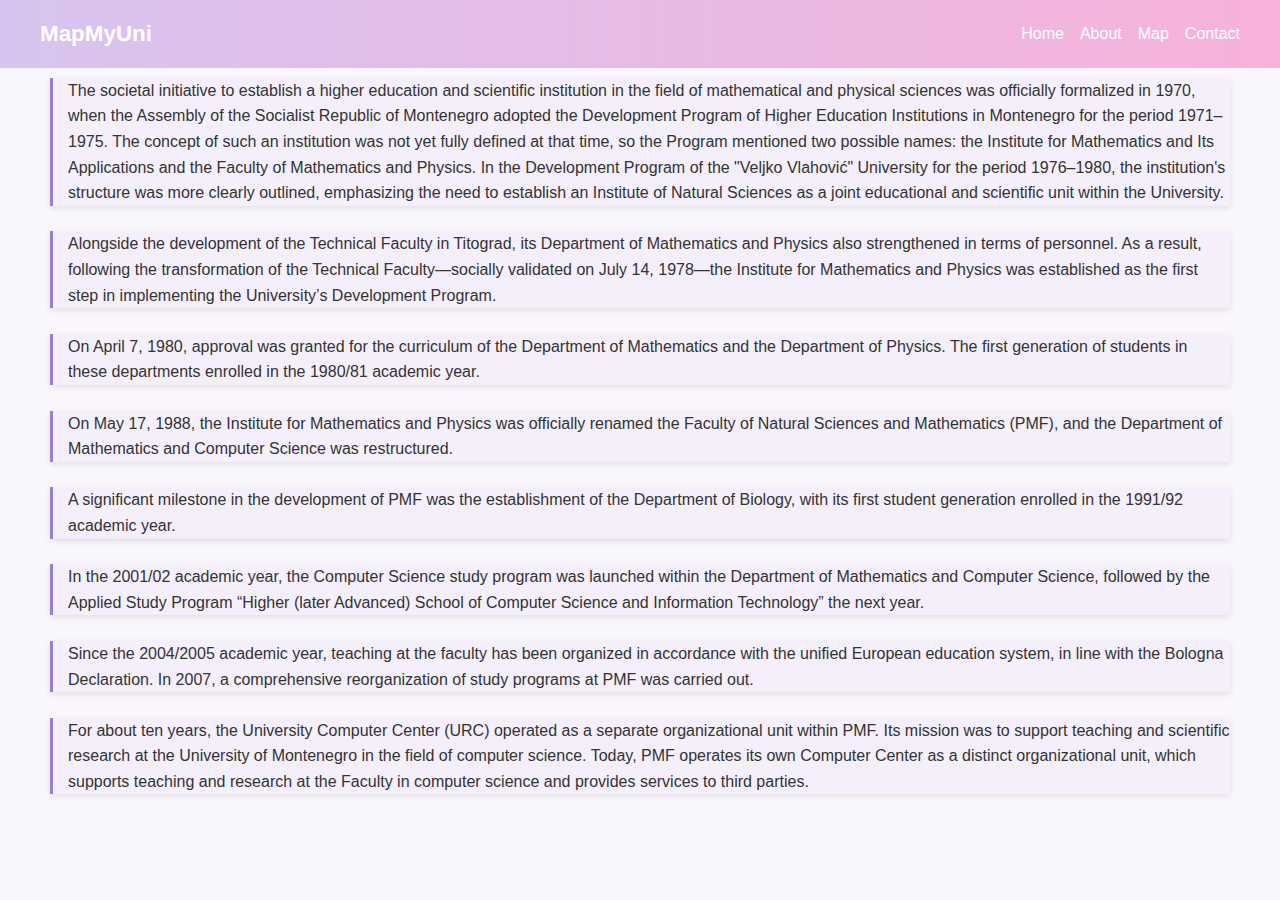
<file: about.html>
<!DOCTYPE html>
<html lang="en">
<head>
    <meta charset="UTF-8">
    <meta name="viewport" content="width=device-width, initial-scale=1.0">
    <link rel="stylesheet" href="./styleAbout.css">
    <title>MapMyUni-About</title>
</head>
<body>

<header>
    <nav>
      <div class="logo">MapMyUni</div>

      <input type="checkbox" id="menu-toggle" />
      <label for="menu-toggle" class="menu-icon">
        <span></span>
        <span></span>
        <span></span>
      </label>

      <div class="menu">
        <a href="home.html">Home</a>
        <a href="about.html">About</a>
        <a href="index.html">Map</a>
        <a href="contact.html">Contact</a>
      </div>
    </nav>
  </header>


<div class="about">
    <div class="card">
        <p>The societal initiative to establish a higher education and scientific institution in the field of mathematical and physical sciences was officially formalized in 1970, when the Assembly of the Socialist Republic of Montenegro adopted the Development Program of Higher Education Institutions in Montenegro for the period 1971–1975. The concept of such an institution was not yet fully defined at that time, so the Program mentioned two possible names: the Institute for Mathematics and Its Applications and the Faculty of Mathematics and Physics. In the Development Program of the "Veljko Vlahović" University for the period 1976–1980, the institution's structure was more clearly outlined, emphasizing the need to establish an Institute of Natural Sciences as a joint educational and scientific unit within the University.</p>
    </div>
    <br>
    <div class="card">
        <p>Alongside the development of the Technical Faculty in Titograd, its Department of Mathematics and Physics also strengthened in terms of personnel. As a result, following the transformation of the Technical Faculty—socially validated on July 14, 1978—the Institute for Mathematics and Physics was established as the first step in implementing the University’s Development Program.</p>
    </div>
    <br>
    <div class="card">
        <p>On April 7, 1980, approval was granted for the curriculum of the Department of Mathematics and the Department of Physics. The first generation of students in these departments enrolled in the 1980/81 academic year.</p>
    </div>
    <br>    
    <div class="card">
        <p>On May 17, 1988, the Institute for Mathematics and Physics was officially renamed the Faculty of Natural Sciences and Mathematics (PMF), and the Department of Mathematics and Computer Science was restructured.</p>
    </div>
    <br>
    <div class="card">
        <p>A significant milestone in the development of PMF was the establishment of the Department of Biology, with its first student generation enrolled in the 1991/92 academic year.</p>
    </div>
    <br>
    <div class="card">
        <p>In the 2001/02 academic year, the Computer Science study program was launched within the Department of Mathematics and Computer Science, followed by the Applied Study Program “Higher (later Advanced) School of Computer Science and Information Technology” the next year.</p>
    </div>    
    <br>
    <div class="card">
        <p>Since the 2004/2005 academic year, teaching at the faculty has been organized in accordance with the unified European education system, in line with the Bologna Declaration. In 2007, a comprehensive reorganization of study programs at PMF was carried out.</p>
    </div>
    <br>
    <div class="card">
        <p>For about ten years, the University Computer Center (URC) operated as a separate organizational unit within PMF. Its mission was to support teaching and scientific research at the University of Montenegro in the field of computer science. Today, PMF operates its own Computer Center as a distinct organizational unit, which supports teaching and research at the Faculty in computer science and provides services to third parties.</p>

    </div>
</div>
</body>
</html>
</file>
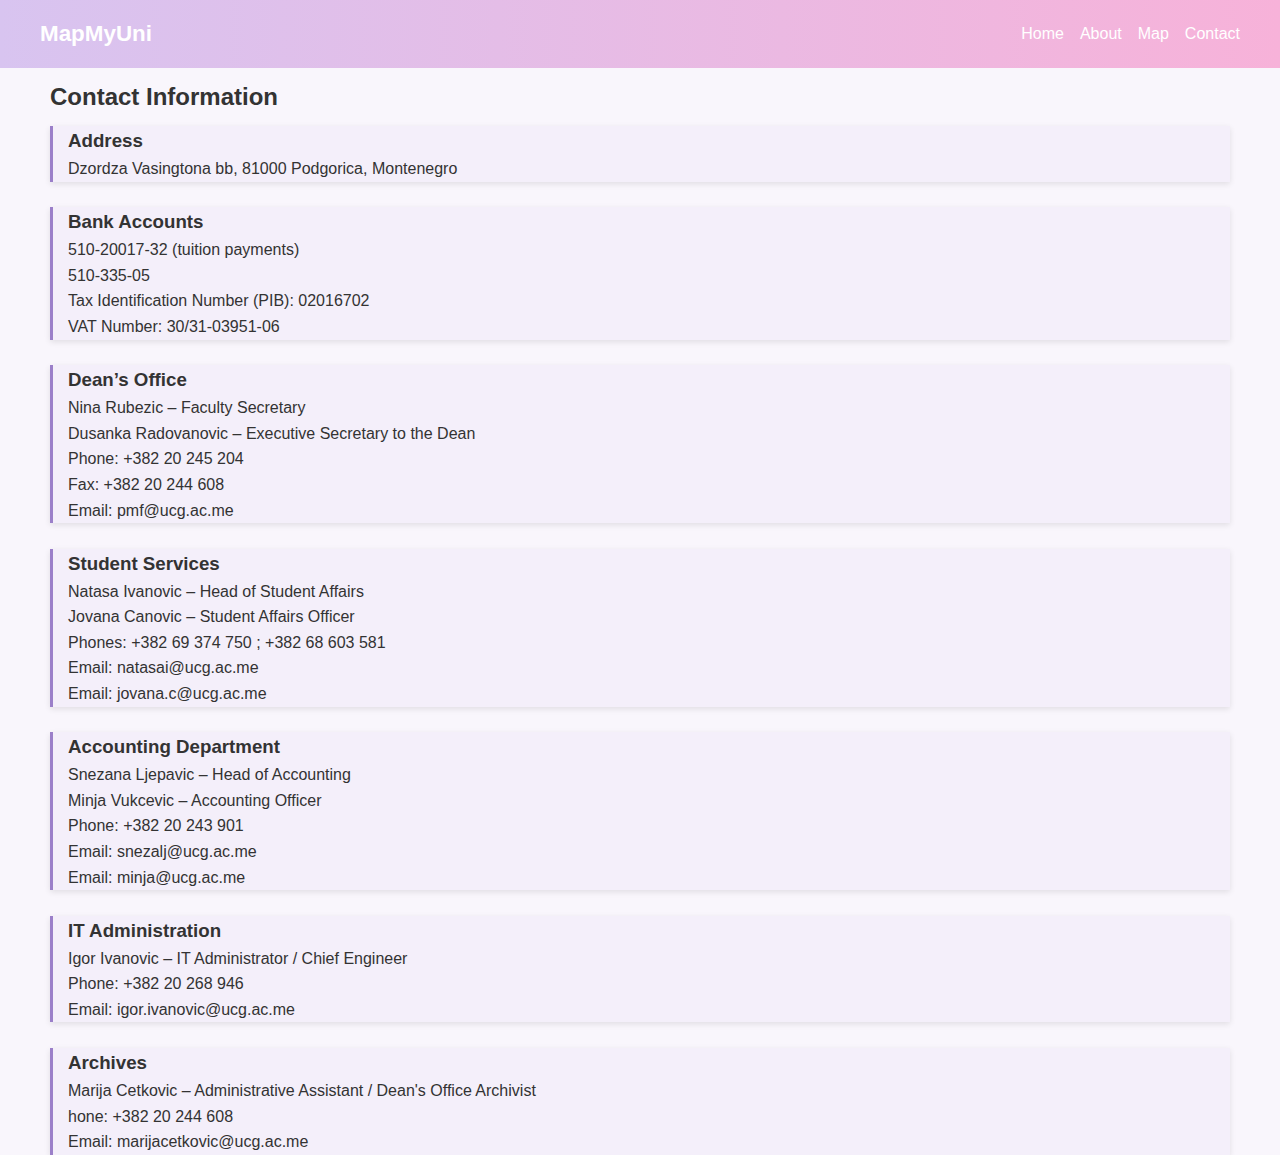
<file: contact.html>
<!DOCTYPE html>
<html lang="en">
<head>
    <meta charset="UTF-8">
    <meta name="viewport" content="width=device-width, initial-scale=1.0">
    <link rel="stylesheet" href="./styleContact.css">
    <title>MapMyUni-Contact</title>
</head>
<body>
    <header>
    <nav>
      <div class="logo">MapMyUni</div>

      <input type="checkbox" id="menu-toggle" />
      <label for="menu-toggle" class="menu-icon">
        <span></span>
        <span></span>
        <span></span>
      </label>

      <div class="menu">
        <a href="home.html">Home</a>
        <a href="about.html">About</a>
        <a href="index.html">Map</a>
        <a href="contact.html">Contact</a>
      </div>
    </nav>
  </header>

  
  <div class="contact">
    <h2 id="contactTitle">Contact Information</h2>
  <div class="card">
    <h3>Address</h3>
    <p>Dzordza Vasingtona bb, 81000 Podgorica, Montenegro</p>
  </div>
  <br>
  <div class="card">
    <h3>Bank Accounts</h3>
    <p>510-20017-32 (tuition payments)</p>
    <p>510-335-05</p>
    <p>Tax Identification Number (PIB): 02016702</p>
    <p>VAT Number: 30/31-03951-06</p>
  </div>
 <br>
 <div class="card">
    <h3>Dean’s Office</h3>
    <p>Nina Rubezic – Faculty Secretary</p>
    <p>Dusanka Radovanovic – Executive Secretary to the Dean</p>
    <p>Phone: +382 20 245 204</p>
    <p>Fax: +382 20 244 608</p>
    <p>Email: pmf@ucg.ac.me</p>
  </div>
<br>
 <div class="card">
    <h3>Student Services</h3>
    <p>Natasa Ivanovic – Head of Student Affairs</p>
    <p>Jovana Canovic – Student Affairs Officer</p>
    <p>Phones: +382 69 374 750 ; +382 68 603 581</p>
    <p>Email: natasai@ucg.ac.me</p>
    <p>Email: jovana.c@ucg.ac.me</p>
  </div>
<br>
 <div class="card">
    <h3>Accounting Department</h3>
    <p>Snezana Ljepavic – Head of Accounting</p>
    <p>Minja Vukcevic – Accounting Officer</p>
    <p>Phone: +382 20 243 901</p>
    <p>Email: snezalj@ucg.ac.me</p>
    <p>Email: minja@ucg.ac.me</p>
  </div>
<br>
 <div class="card">
    <h3>IT Administration</h3>
    <p>Igor Ivanovic – IT Administrator / Chief Engineer</p>
    <p>Phone: +382 20 268 946</p>
    <p>Email: igor.ivanovic@ucg.ac.me</p>
  </div>
<br>
 <div class="card">
    <h3>Archives</h3>
    <p>Marija Cetkovic – Administrative Assistant / Dean's Office Archivist</p>
    <p> hone: +382 20 244 608</p>
    <p>Email: marijacetkovic@ucg.ac.me</p>
  </div>
</div>
</body>
</html>
</file>
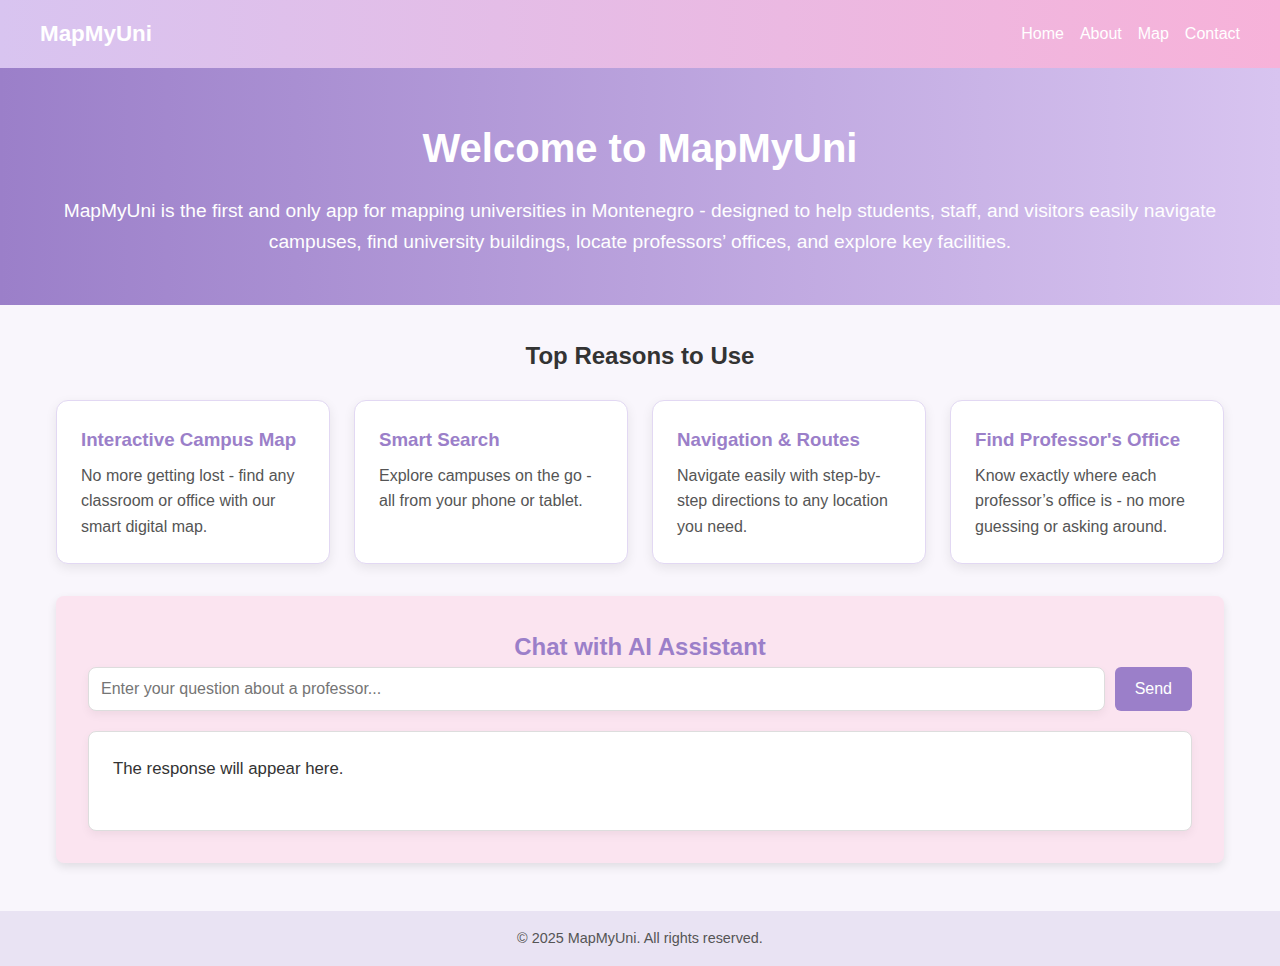
<file: home.html>
<!DOCTYPE html>
<html lang="en">
<head>
  <meta charset="UTF-8" />
  <meta name="viewport" content="width=device-width, initial-scale=1.0"/>
  <title>MapMyUni</title>
  <link rel="stylesheet" href="./style.css" />
  <style>
    #chat-container {
      margin-top: 2rem;
      background-color: #fbe4f0;
      padding: 2rem;
      border-radius: 8px;
      box-shadow: 0 4px 10px rgba(0,0,0,0.1);
      width: 100%;
    }
    #chat-container h2 {
      text-align: center;
      color: #9b7fc9;
    }
    #chat-row {
      display: flex;
      gap: 10px;
      margin-bottom: 1rem;
    }
    #question {
      flex: 1;
      padding: 12px;
      font-size: 1rem;
      border-radius: 8px;
      background-color: #fff;
      border: 1px solid #ddd;
      box-shadow: 0 4px 10px rgba(0,0,0,0.05);
    }
    button {
      padding: 12px 20px;
      font-size: 1rem;
      background-color: #9b7fc9;
      border: none;
      color: white;
      border-radius: 6px;
      cursor: pointer;
    }
    button:hover {
      background-color: #7c63b3;
    }
    #response {
      margin-top: 20px;
      padding: 1.5rem;
      border-radius: 8px;
      background-color: #fff;
      border: 1px solid #ddd;
      box-shadow: 0 4px 10px rgba(0,0,0,0.05);
      min-height: 100px;
      white-space: pre-wrap;
      font-size: 1.05rem;
    }
  </style>
</head>
<body>

  <header>
    <nav>
      <div class="logo">MapMyUni</div>

      <input type="checkbox" id="menu-toggle" />
      <label for="menu-toggle" class="menu-icon">
        <span></span>
        <span></span>
        <span></span>
      </label>

      <div class="menu">
        <a href="home.html">Home</a>
        <a href="about.html">About</a>
        <a href="index.html">Map</a>
        <a href="contact.html">Contact</a>
      </div>
    </nav>
  </header>

  <section class="hero">
    <h1>Welcome to MapMyUni</h1>
    <p>MapMyUni is the first and only app for mapping universities in Montenegro - designed to help students, staff, and visitors easily navigate campuses, find university buildings, locate professors’ offices, and explore key facilities.</p>
  </section>

  <div class="container">
    <h2 style="text-align:center; margin-bottom:1.5rem;">Top Reasons to Use</h2>
    <div class="cards">
      <div class="card">
        <h3>Interactive Campus Map</h3>
        <p>No more getting lost - find any classroom or office with our smart digital map.</p>
      </div>
      <div class="card">
        <h3>Smart Search</h3>
        <p>Explore campuses on the go - all from your phone or tablet.</p>
      </div>
      <div class="card">
        <h3>Navigation & Routes</h3>
        <p>Navigate easily with step-by-step directions to any location you need.</p>
      </div>
      <div class="card">
        <h3>Find Professor's Office</h3>
        <p>Know exactly where each professor’s office is - no more guessing or asking around.</p>
      </div>
    </div>

    <!-- AI Chat Section -->
    <div id="chat-container">
      <h2>Chat with AI Assistant</h2>
      <div id="chat-row">
        <input type="text" id="question" placeholder="Enter your question about a professor..." />
        <button onclick="sendQuestion()">Send</button>
      </div>
      <div id="response">The response will appear here.</div>
    </div>
  </div>

  <footer>
    &copy; 2025 MapMyUni. All rights reserved.
  </footer>

  <script>
    async function sendQuestion() {
      const input = document.getElementById("question");
      const output = document.getElementById("response");
      if (input.value.trim() === "") {
        output.innerText = "Please enter a question.";
        return;
      }
      output.innerText = "⏳ Waiting for response...";
      try {
        const res = await fetch("http://localhost:3000/chat", {
          method: "POST",
          headers: { "Content-Type": "application/json" },
          body: JSON.stringify({ pitanje: input.value })
        });
        const data = await res.json();
        output.innerText = data.odgovor;
      } catch (err) {
        output.innerText = "Error communicating with the server.";
        console.error(err);
      }
    }
  </script>

</body>
</html>
</file>
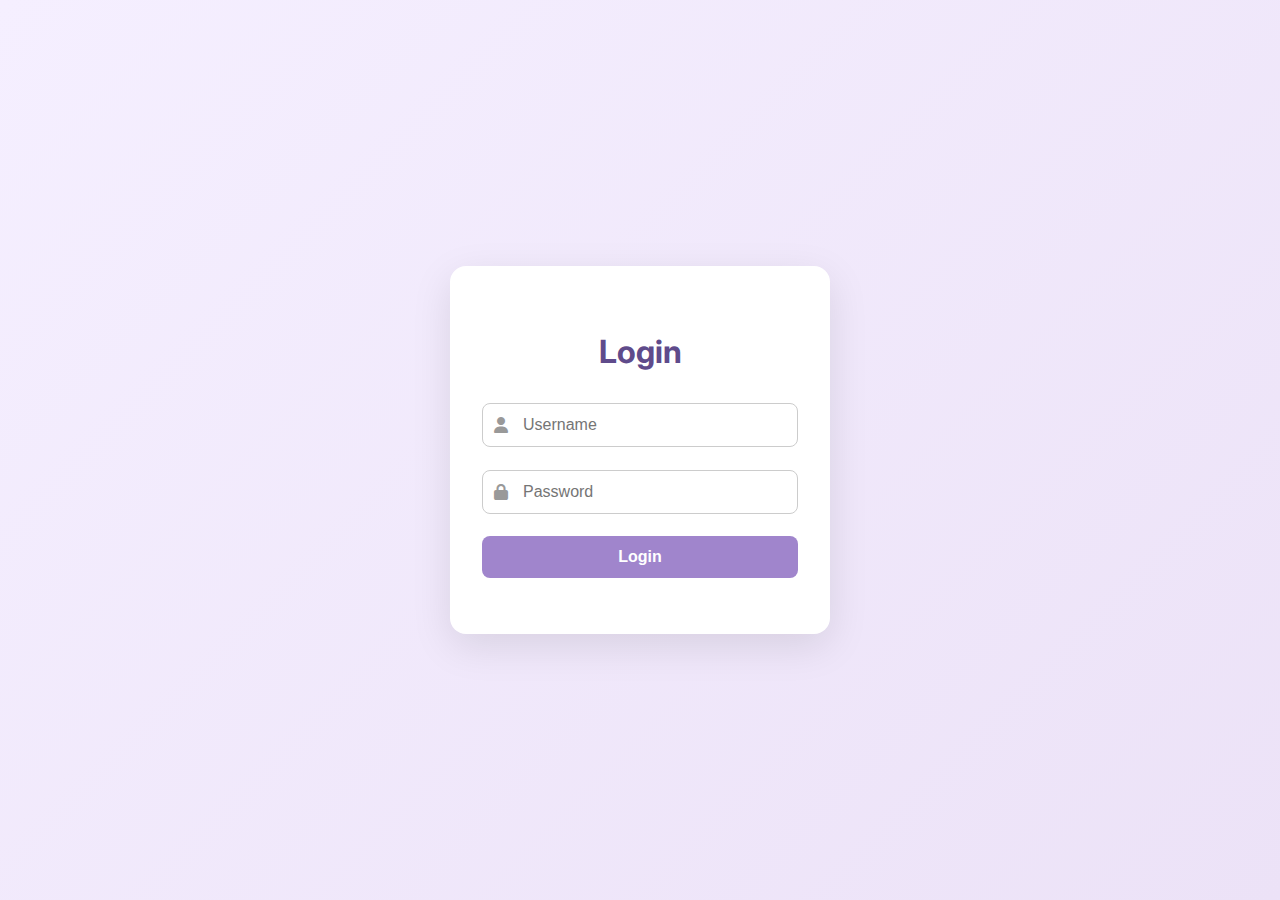
<file: login.html>
<!DOCTYPE html>
<html lang="en">
<head>
  <meta charset="UTF-8" />
  <meta name="viewport" content="width=device-width, initial-scale=1.0"/>
  <title>Login - MapMyUni</title>
  <link href="https://fonts.googleapis.com/css2?family=Inter:wght@400;600&display=swap" rel="stylesheet">
  <link rel="stylesheet" href="https://cdnjs.cloudflare.com/ajax/libs/font-awesome/6.5.0/css/all.min.css" />
  <style>
    * {
      box-sizing: border-box;
    }

    body {
      font-family: 'Inter', sans-serif;
      background: linear-gradient(135deg, #f5efff, #ece2f7);
      display: flex;
      align-items: center;
      justify-content: center;
      height: 100vh;
      margin: 0;
    }

    #login-form {
      background: #fff;
      padding: 2.5rem 2rem;
      border-radius: 16px;
      box-shadow: 0 12px 40px rgba(0, 0, 0, 0.1);
      width: 100%;
      max-width: 380px;
      transition: all 0.3s ease-in-out;
      animation: fadeIn 0.8s ease-out;
    }

    @keyframes fadeIn {
      from {
        transform: translateY(20px);
        opacity: 0;
      }
      to {
        transform: translateY(0);
        opacity: 1;
      }
    }

    #login-form h2 {
      text-align: center;
      margin-bottom: 2rem;
      font-size: 2rem;
      color: #5f4b8b;
    }

    .form-group {
      margin-bottom: 1.4rem;
      position: relative;
    }

    .form-group input {
      width: 100%;
      padding: 12px 14px 12px 40px;
      border: 1px solid #ccc;
      border-radius: 8px;
      font-size: 1rem;
      transition: border-color 0.3s;
    }

    .form-group i {
      position: absolute;
      top: 50%;
      left: 12px;
      transform: translateY(-50%);
      color: #999;
    }

    .form-group input:focus {
      border-color: #a085cc;
      outline: none;
    }

    button {
      width: 100%;
      padding: 12px;
      background-color: #a085cc;
      color: white;
      font-size: 1rem;
      font-weight: 600;
      border: none;
      border-radius: 8px;
      cursor: pointer;
      transition: background-color 0.3s, transform 0.2s;
    }

    button:hover {
      background-color: #8d71be;
      transform: scale(1.03);
    }

    #message {
      margin-top: 1rem;
      text-align: center;
      font-size: 0.95rem;
      color: #5f4b8b;
    }
  </style>
</head>
<body>

  <form id="login-form">
    <h2>Login</h2>

    <div class="form-group">
      <i class="fas fa-user"></i>
      <input type="text" placeholder="Username" id="username" required />
    </div>

    <div class="form-group">
      <i class="fas fa-lock"></i>
      <input type="password" placeholder="Password" id="password" required />
    </div>

    <button type="submit">Login</button>
    <div id="message"></div>
  </form>

  <script>
    document.getElementById("login-form").addEventListener("submit", async (e) => {
      e.preventDefault();
      const username = document.getElementById("username").value;
      const password = document.getElementById("password").value;

      const res = await fetch("http://localhost:3000/login", {
        method: "POST",
        headers: { "Content-Type": "application/json" },
        body: JSON.stringify({ username, password })
      });

      const data = await res.json();
      document.getElementById("message").innerText = data.message;

      if (data.success) {
        window.location.href = "home.html";
      }
    });
  </script>

</body>
</html>
</file>
<file: styleAbout.css>
:root {
  --primary: #d8c4f0;         /* Light Lila */
  --primary-dark: #9b7fc9;    /* Deep Lila */
  --accent: #f7b2d9;          /* Soft Pink */
  --text-color: #333333;      
  --muted-text: #555555;
  --card-bg: #ffffff;
  --card-shadow: 0 4px 12px rgba(0, 0, 0, 0.08);
  --background: #f9f6fc;
}

* {
  box-sizing: border-box;
  margin: 0;
  padding: 0;
}

body {
  font-family: 'Segoe UI', sans-serif;
  background-color: var(--background);
  color: var(--text-color);
  line-height: 1.6;
}

header {
  background: linear-gradient(to right, var(--primary), var(--accent));
  color: white;
  padding: 1rem 2rem;
  position: relative;
}

nav {
  max-width: 1200px;
  margin: auto;
  display: flex;
  justify-content: space-between;
  align-items: center;
  flex-wrap: wrap;
}

nav .logo {
  font-size: 1.4rem;
  font-weight: bold;
}

nav input[type="checkbox"] {
  display: none;
}

.menu-icon {
  display: none;
  flex-direction: column;
  cursor: pointer;
  width: 30px;
}

.menu-icon span {
  height: 3px;
  background: white;
  margin: 5px 0;
  border-radius: 3px;
  transition: 0.3s;
}

.menu {
  display: flex;
  gap: 1rem;
}

.menu a {
  color: white;
  text-decoration: none;
  font-weight: 500;
}

.menu a:hover {
  text-decoration: underline;
}

@media (max-width: 768px) {
  .menu-icon {
    display: flex;
  }

  .menu {
    display: none;
    flex-direction: column;
    width: 100%;
    background-color: var(--primary-dark);
    padding: 1rem 0;
  }

  nav input:checked ~ .menu {
    display: flex;
  }

  nav input:checked ~ .menu-icon span:nth-child(1) {
    transform: rotate(45deg) translate(5px, 5px);
  }

  nav input:checked ~ .menu-icon span:nth-child(2) {
    opacity: 0;
  }

  nav input:checked ~ .menu-icon span:nth-child(3) {
    transform: rotate(-45deg) translate(6px, -6px);
  }

  .menu a {
    padding: 0.5rem 1.5rem;
  }
}

.about {
     margin-left: 50px;
     margin-right: 50px;
     margin-top: 10px;
     font-family: sans-serif;
}

.card {
    padding-left: 15px;
    border-left: 3px solid #9b7fc9;
    background: #f4effa;
    box-shadow: 0 2px 6px rgba(0, 0, 0, 0.1);
}
</file>
<file: styleContact.css>
:root {
  --primary: #d8c4f0;         /* Light Lila */
  --primary-dark: #9b7fc9;    /* Deep Lila */
  --accent: #f7b2d9;          /* Soft Pink */
  --text-color: #333333;      
  --muted-text: #555555;
  --card-bg: #ffffff;
  --card-shadow: 0 4px 12px rgba(0, 0, 0, 0.08);
  --background: #f9f6fc;
}

* {
  box-sizing: border-box;
  margin: 0;
  padding: 0;
}

body {
  font-family: 'Segoe UI', sans-serif;
  background-color: var(--background);
  color: var(--text-color);
  line-height: 1.6;
}

header {
  background: linear-gradient(to right, var(--primary), var(--accent));
  color: white;
  padding: 1rem 2rem;
  position: relative;
}

nav {
  max-width: 1200px;
  margin: auto;
  display: flex;
  justify-content: space-between;
  align-items: center;
  flex-wrap: wrap;
}

nav .logo {
  font-size: 1.4rem;
  font-weight: bold;
}

nav input[type="checkbox"] {
  display: none;
}

.menu-icon {
  display: none;
  flex-direction: column;
  cursor: pointer;
  width: 30px;
}

.menu-icon span {
  height: 3px;
  background: white;
  margin: 5px 0;
  border-radius: 3px;
  transition: 0.3s;
}

.menu {
  display: flex;
  gap: 1rem;
}

.menu a {
  color: white;
  text-decoration: none;
  font-weight: 500;
}

.menu a:hover {
  text-decoration: underline;
}

@media (max-width: 768px) {
  .menu-icon {
    display: flex;
  }

  .menu {
    display: none;
    flex-direction: column;
    width: 100%;
    background-color: var(--primary-dark);
    padding: 1rem 0;
  }

  nav input:checked ~ .menu {
    display: flex;
  }

  nav input:checked ~ .menu-icon span:nth-child(1) {
    transform: rotate(45deg) translate(5px, 5px);
  }

  nav input:checked ~ .menu-icon span:nth-child(2) {
    opacity: 0;
  }

  nav input:checked ~ .menu-icon span:nth-child(3) {
    transform: rotate(-45deg) translate(6px, -6px);
  }

  .menu a {
    padding: 0.5rem 1.5rem;
  }
}

.contact {
    margin-left: 50px;
    margin-right: 50px;
    font-family: sans-serif;

}

#contactTitle {
    padding: 10px 0px;
}

.card {
    padding-left: 15px;
    border-left: 3px solid #9b7fc9;
    background: #f4effa;
    box-shadow: 0 2px 6px rgba(0, 0, 0, 0.1);
}
</file>
<file: style.css>
:root {
  --primary: #d8c4f0;         /* Light Lila */
  --primary-dark: #9b7fc9;    /* Deep Lila */
  --accent: #f7b2d9;          /* Soft Pink */
  --text-color: #333333;      
  --muted-text: #555555;
  --card-bg: #ffffff;
  --card-shadow: 0 4px 12px rgba(0, 0, 0, 0.08);
  --background: #f9f6fc;
}

* {
  box-sizing: border-box;
  margin: 0;
  padding: 0;
}

body {
  font-family: 'Segoe UI', sans-serif;
  background-color: var(--background);
  color: var(--text-color);
  line-height: 1.6;
}

header {
  background: linear-gradient(to right, var(--primary), var(--accent));
  color: white;
  padding: 1rem 2rem;
  position: relative;
}

nav {
  max-width: 1200px;
  margin: auto;
  display: flex;
  justify-content: space-between;
  align-items: center;
  flex-wrap: wrap;
}

nav .logo {
  font-size: 1.4rem;
  font-weight: bold;
}

nav input[type="checkbox"] {
  display: none;
}

.menu-icon {
  display: none;
  flex-direction: column;
  cursor: pointer;
  width: 30px;
}

.menu-icon span {
  height: 3px;
  background: white;
  margin: 5px 0;
  border-radius: 3px;
  transition: 0.3s;
}

.menu {
  display: flex;
  gap: 1rem;
}

.menu a {
  color: white;
  text-decoration: none;
  font-weight: 500;
}

.menu a:hover {
  text-decoration: underline;
}

@media (max-width: 768px) {
  .menu-icon {
    display: flex;
  }

  .menu {
    display: none;
    flex-direction: column;
    width: 100%;
    background-color: var(--primary-dark);
    padding: 1rem 0;
  }

  nav input:checked ~ .menu {
    display: flex;
  }

  nav input:checked ~ .menu-icon span:nth-child(1) {
    transform: rotate(45deg) translate(5px, 5px);
  }

  nav input:checked ~ .menu-icon span:nth-child(2) {
    opacity: 0;
  }

  nav input:checked ~ .menu-icon span:nth-child(3) {
    transform: rotate(-45deg) translate(6px, -6px);
  }

  .menu a {
    padding: 0.5rem 1.5rem;
  }
}

.hero {
  background: linear-gradient(to right, var(--primary-dark), var(--primary));
  color: white;
  text-align: center;
  padding: 3rem 1rem;
}

.hero h1 {
  font-size: 2.5rem;
}

.hero p {
  margin-top: 1rem;
  font-size: 1.2rem;
  color: #fefefe;
}

.container {
  max-width: 1200px;
  margin: 2rem auto;
  padding: 0 1rem;
}

.cards {
  display: grid;
  grid-template-columns: repeat(auto-fit, minmax(250px, 1fr));
  gap: 1.5rem;
}

.card {
  background-color: var(--card-bg);
  padding: 1.5rem;
  border-radius: 12px;
  box-shadow: var(--card-shadow);
  transition: transform 0.2s ease;
  border: 1px solid #e2d8f3;
}

.card:hover {
  transform: translateY(-5px);
}

.card h3 {
  margin-bottom: 0.5rem;
  color: var(--primary-dark);
}

.card p {
  color: var(--muted-text);
}

.cta-section {
  text-align: center;
  padding: 2rem 1rem;
  background-color: var(--accent);
  border-radius: 12px;
  margin-top: 3rem;
  color: var(--text-color);
}

.cta-section button {
  background-color: var(--primary-dark);
  color: white;
  border: none;
  padding: 0.75rem 1.5rem;
  font-size: 1rem;
  border-radius: 8px;
  cursor: pointer;
  margin-top: 1rem;
  transition: background-color 0.3s ease;
}

.cta-section button:hover {
  background-color: #7a62b5;
}

footer {
  text-align: center;
  padding: 1rem;
  margin-top: 3rem;
  background-color: #e9e3f3;
  font-size: 0.9rem;
  color: var(--muted-text);
}

@media (max-width: 600px) {
  .hero h1 {
    font-size: 2rem;
  }

  .hero p {
    font-size: 1rem;
  }
}
</file>
